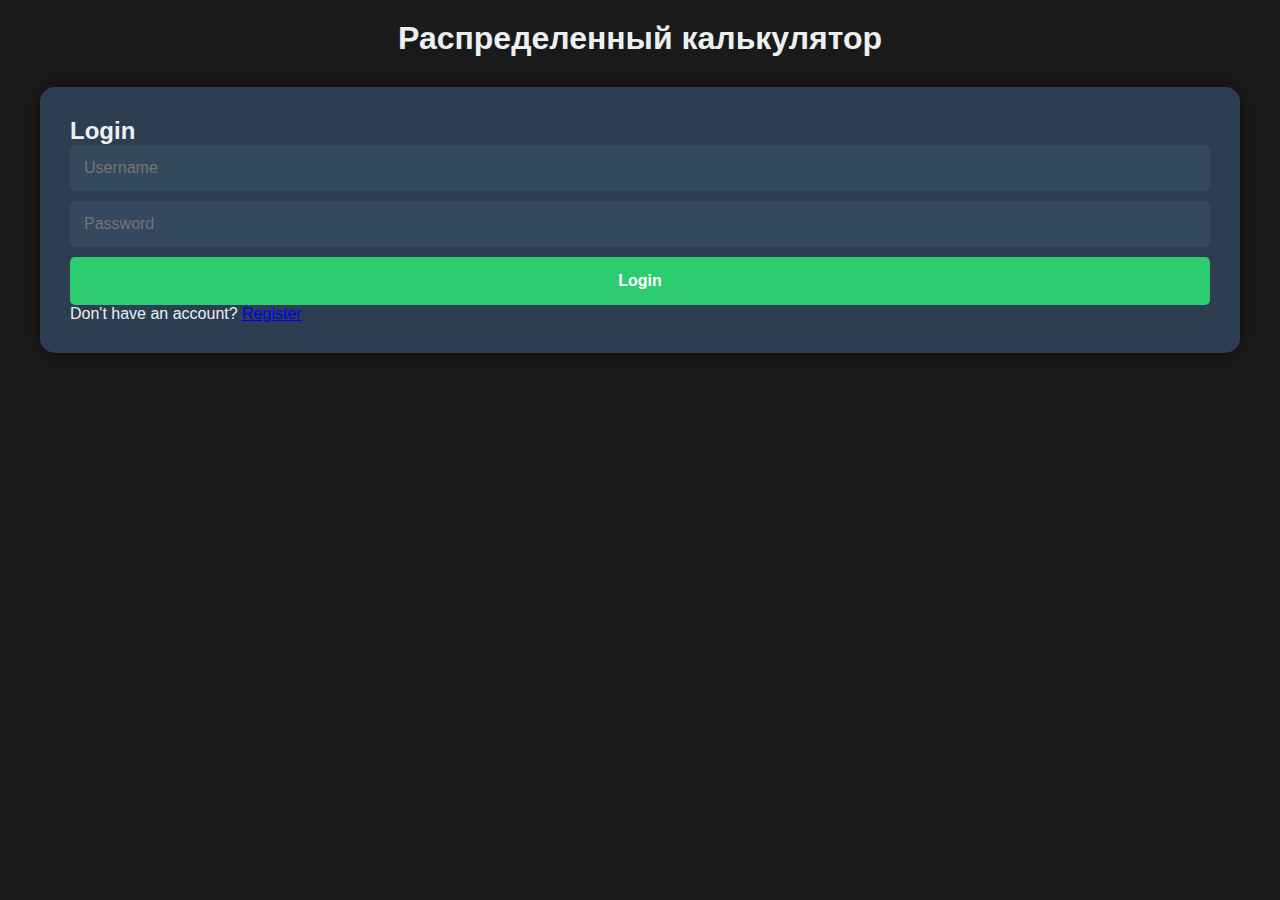
<file: Front/index.html>
<!DOCTYPE html>
<html lang="en">
<head>
    <meta charset="UTF-8">
    <meta name="viewport" content="width=device-width, initial-scale=1.0">
    <title>Распределенный Многопользовательский калькулятор</title>
    <style>
        :root {
            --primary-color: #2ecc71;
            --secondary-color: #3498db;
            --error-color: #e74c3c;
            --background-color: #1a1a1a;
            --text-color: #ecf0f1;
            --highlight-number: #27ae60;
            --highlight-operator: #f39c12;
            --highlight-parenthesis: #9b59b6;
        }
        * { margin: 0; padding: 0; box-sizing: border-box; }
        body {
            font-family: 'Segoe UI', Tahoma, Geneva, Verdana, sans-serif;
            background-color: var(--background-color);
            color: var(--text-color);
            min-height: 100vh;
            padding: 20px;
        }
        .container { max-width: 1200px; margin: 0 auto; }
        .header { text-align: center; margin-bottom: 30px; }
        .auth-section {
            background: #2c3e50;
            padding: 30px;
            border-radius: 15px;
            box-shadow: 0 0 20px rgba(0, 0, 0, 0.5);
            margin-bottom: 30px;
        }
        .auth-section input {
            width: 100%;
            padding: 12px;
            background: #34495e;
            border: 2px solid transparent;
            border-radius: 5px;
            color: white;
            font-size: 1em;
            margin-bottom: 10px;
        }
        .auth-section button {
            width: 100%;
            padding: 15px;
            background: var(--primary-color);
            color: white;
            border: none;
            border-radius: 5px;
            cursor: pointer;
            font-size: 1em;
            font-weight: 600;
        }
        .auth-section button:hover { background: #27ae60; }
        .calculator-form {
            background: #2c3e50;
            padding: 30px;
            border-radius: 15px;
            box-shadow: 0 0 20px rgba(0, 0, 0, 0.5);
            margin-bottom: 30px;
        }
        .input-group { margin-bottom: 20px; position: relative; }
        .input-group input {
            width: 100%;
            padding: 12px;
            background: #34495e;
            border: 2px solid transparent;
            border-radius: 5px;
            color: white;
            font-size: 1em;
        }
        .input-group input:valid { border-color: var(--primary-color); }
        .input-group input:invalid { border-color: var(--error-color); }
        .button-group { display: flex; gap: 15px; }
        .btn {
            flex: 1;
            padding: 15px;
            border: none;
            border-radius: 5px;
            cursor: pointer;
            font-size: 1em;
            font-weight: 600;
            transition: all 0.3s ease;
            position: relative;
        }
        .btn-primary { background: var(--primary-color); color: white; }
        .btn-primary:hover { background: #27ae60; }
        .btn-secondary { background: var(--secondary-color); color: white; }
        .btn-secondary:hover { background: #2980b9; }
        .loader {
            border: 4px solid #f3f3f3;
            border-top: 4px solid var(--primary-color);
            border-radius: 50%;
            width: 24px;
            height: 24px;
            animation: spin 1s linear infinite;
            position: absolute;
            right: 15px;
            top: 50%;
            transform: translateY(-50%);
            display: none;
        }
        @keyframes spin { 0% { transform: rotate(0deg); } 100% { transform: rotate(360deg); } }
        .status { margin: 10px 0; padding: 15px; border-radius: 5px; }
        .status-success { background: var(--primary-color); }
        .status-error { background: var(--error-color); }
        .status-progress { background: #f1c40f; }
        .expression-list {
            background: #2c3e50;
            padding: 20px;
            border-radius: 10px;
            display: none;
        }
        .expression-list table { width: 100%; border-collapse: collapse; }
        .expression-list th, .expression-list td { padding: 12px; text-align: left; }
        .user-controls { margin-bottom: 20px; }
    </style>
</head>
<body>
<div class="container">
    <div class="header">
        <h1>Распределенный калькулятор</h1>
    </div>

    <!-- Секция аутентификации -->
    <div class="auth-section" id="authSection">
        <h2 id="authTitle">Login</h2>
        <form id="authForm">
            <input type="text" id="username" placeholder="Username" required>
            <input type="password" id="password" placeholder="Password" required>
            <button type="submit" id="authButton">Login</button>
        </form>
        <p id="authToggle">Don't have an account? <a href="#" id="toggleLink">Register</a></p>
    </div>

    <!-- Форма калькулятора -->
    <div class="calculator-form" id="calculatorForm" style="display: none;">
        <div class="user-controls">
            <button class="btn btn-secondary" onclick="logout()">Logout</button>
        </div>
        <div class="input-group">
            <label for="expression">Введите выражение:</label>
            <input type="text" id="expression" pattern="^[0-9+\-*/()\s.]*$" required>
        </div>
        <div class="button-group">
            <button class="btn btn-primary" onclick="submitExpression()" id="submitButton">
                Отправить выражение
                <div class="loader" id="loader"></div>
            </button>
            <button class="btn btn-secondary" onclick="loadExpressions()">Показать все выражения</button>
        </div>
        <div id="statusMessage" class="status"></div>
    </div>

    <!-- Список выражений -->
    <div class="expression-list" id="expressionList">
        <h3>Все выражения:</h3>
        <table>
            <thead>
            <tr>
                <th>ID</th>
                <th>Выражение</th>
                <th>Статус</th>
                <th>Результат</th>
            </tr>
            </thead>
            <tbody id="expressionsTable"></tbody>
        </table>
    </div>
</div>

<script>
    const API_BASE_URL = 'http://localhost:8080';
    let isLoginMode = true;
    let currentExpressionId = null;
    let checkStatusInterval = null;

    // Показать/скрыть секции
    function showAuthSection() {
        document.getElementById('authSection').style.display = 'block';
        document.getElementById('calculatorForm').style.display = 'none';
        document.getElementById('expressionList').style.display = 'none';
    }

    function showCalculator() {
        document.getElementById('authSection').style.display = 'none';
        document.getElementById('calculatorForm').style.display = 'block';
        loadExpressions();
    }

    // Обновление формы аутентификации
    function updateAuthForm() {
        if (isLoginMode) {
            document.getElementById('authTitle').textContent = 'Login';
            document.getElementById('authButton').textContent = 'Login';
            document.getElementById('authToggle').innerHTML = 'Don\'t have an account? <a href="#" id="toggleLink">Register</a>';
        } else {
            document.getElementById('authTitle').textContent = 'Register';
            document.getElementById('authButton').textContent = 'Register';
            document.getElementById('authToggle').innerHTML = 'Already have an account? <a href="#" id="toggleLink">Login</a>';
        }
    }

    document.getElementById('toggleLink').addEventListener('click', (e) => {
        e.preventDefault();
        isLoginMode = !isLoginMode;
        updateAuthForm();
    });

    // Обработка отправки формы аутентификации
    document.getElementById('authForm').addEventListener('submit', async (e) => {
        e.preventDefault();
        const username = document.getElementById('username').value;
        const password = document.getElementById('password').value;
        const url = isLoginMode ? `${API_BASE_URL}/api/v1/login` : `${API_BASE_URL}/api/v1/register`;
        try {
            const response = await fetch(url, {
                method: 'POST',
                headers: { 'Content-Type': 'application/json' },
                body: JSON.stringify({ login: username, password: password })
            });
            const data = await response.json();
            if (response.ok) {
                if (isLoginMode) {
                    localStorage.setItem('token', data.token);
                    showCalculator();
                } else {
                    alert('Registration successful. Please log in.');
                    isLoginMode = true;
                    updateAuthForm();
                }
            } else {
                alert(data.error || 'Error occurred');
            }
        } catch (error) {
            alert('Network error');
        }
    });

    // Отправка выражения
    async function submitExpression() {
        const input = document.getElementById('expression');
        if (!input.checkValidity()) {
            input.reportValidity();
            return;
        }
        const loader = document.getElementById('loader');
        const submitButton = document.getElementById('submitButton');
        loader.style.display = 'block';
        submitButton.disabled = true;
        const expression = input.value;
        const token = localStorage.getItem('token');
        try {
            const response = await fetch(`${API_BASE_URL}/api/v1/calculate`, {
                method: 'POST',
                headers: {
                    'Content-Type': 'application/json',
                    'Authorization': `Bearer ${token}`
                },
                body: JSON.stringify({ expression })
            });
            if (response.status === 401) {
                alert('Session expired. Please log in again.');
                localStorage.removeItem('token');
                showAuthSection();
                return;
            }
            if (response.ok) {
                const data = await response.json();
                currentExpressionId = data.id;
                showStatusMessage('progress', 'Вычисление начато...');
                checkStatusInterval = setInterval(checkStatus, 2000);
            } else {
                const errorData = await response.json();
                showStatusMessage('error', errorData.error || 'Ошибка при отправке');
            }
        } catch (error) {
            showStatusMessage('error', 'Сетевая ошибка');
        } finally {
            loader.style.display = 'none';
            submitButton.disabled = false;
        }
    }

    // Загрузка истории выражений
    async function loadExpressions() {
        const token = localStorage.getItem('token');
        try {
            const response = await fetch(`${API_BASE_URL}/api/v1/expressions`, {
                headers: { 'Authorization': `Bearer ${token}` }
            });
            if (response.status === 401) {
                alert('Session expired. Please log in again.');
                localStorage.removeItem('token');
                showAuthSection();
                return;
            }
            const data = await response.json();
            const tableBody = document.getElementById('expressionsTable');
            tableBody.innerHTML = '';
            data.expressions.forEach(expr => {
                const row = `
                        <tr>
                            <td>${expr.id}</td>
                            <td>${expr.expression || '—'}</td>
                            <td>${expr.status}</td>
                            <td>${expr.result !== undefined ? expr.result : '—'}</td>
                        </tr>
                    `;
                tableBody.innerHTML += row;
            });
            document.getElementById('expressionList').style.display = 'block';
        } catch (error) {
            alert('Ошибка при загрузке выражений');
        }
    }

    // Проверка статуса выражения
    async function checkStatus() {
        if (!currentExpressionId) return;
        const token = localStorage.getItem('token');
        try {
            const response = await fetch(`${API_BASE_URL}/api/v1/expressions/${currentExpressionId}`, {
                headers: { 'Authorization': `Bearer ${token}` }
            });
            if (response.status === 401) {
                alert('Session expired. Please log in again.');
                localStorage.removeItem('token');
                showAuthSection();
                return;
            }
            const data = await response.json();
            if (data.status === 'completed') {
                clearInterval(checkStatusInterval);
                showStatusMessage('success', `Результат: ${data.result}`);
                currentExpressionId = null;
            } else if (data.status === 'failed') {
                clearInterval(checkStatusInterval);
                showStatusMessage('error', data.error || 'Ошибка вычисления');
                currentExpressionId = null;
            }
        } catch (error) {
            showStatusMessage('error', 'Ошибка при проверке статуса');
        }
    }

    // Выход из системы
    function logout() {
        localStorage.removeItem('token');
        if (checkStatusInterval) {
            clearInterval(checkStatusInterval);
            checkStatusInterval = null;
        }
        showAuthSection();
    }

    // Проверка токена при загрузке страницы
    window.onload = () => {
        const token = localStorage.getItem('token');
        if (token) {
            showCalculator();
        } else {
            showAuthSection();
        }
    };

    // Отображение статуса
    function showStatusMessage(type, message) {
        const statusDiv = document.getElementById('statusMessage');
        statusDiv.textContent = message;
        statusDiv.className = `status status-${type}`;
    }
</script>
</body>
</html>
</file>
